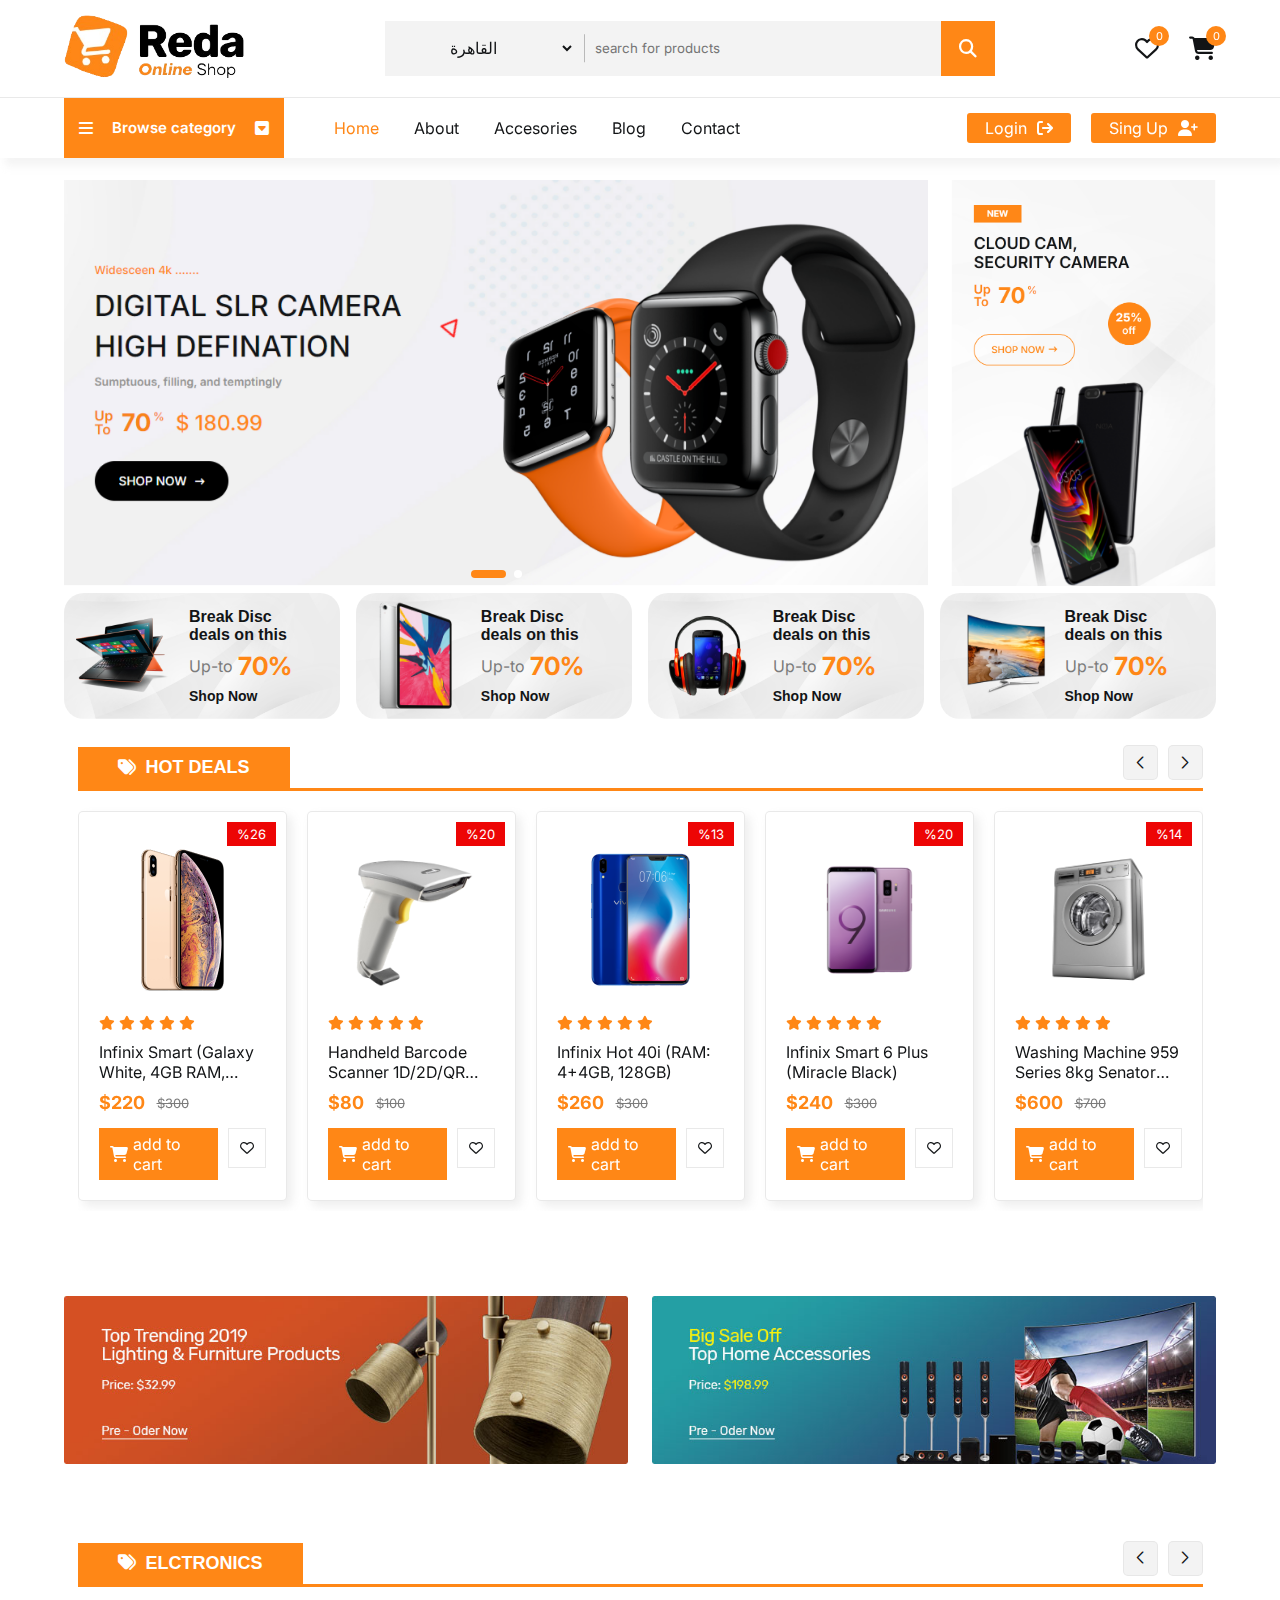
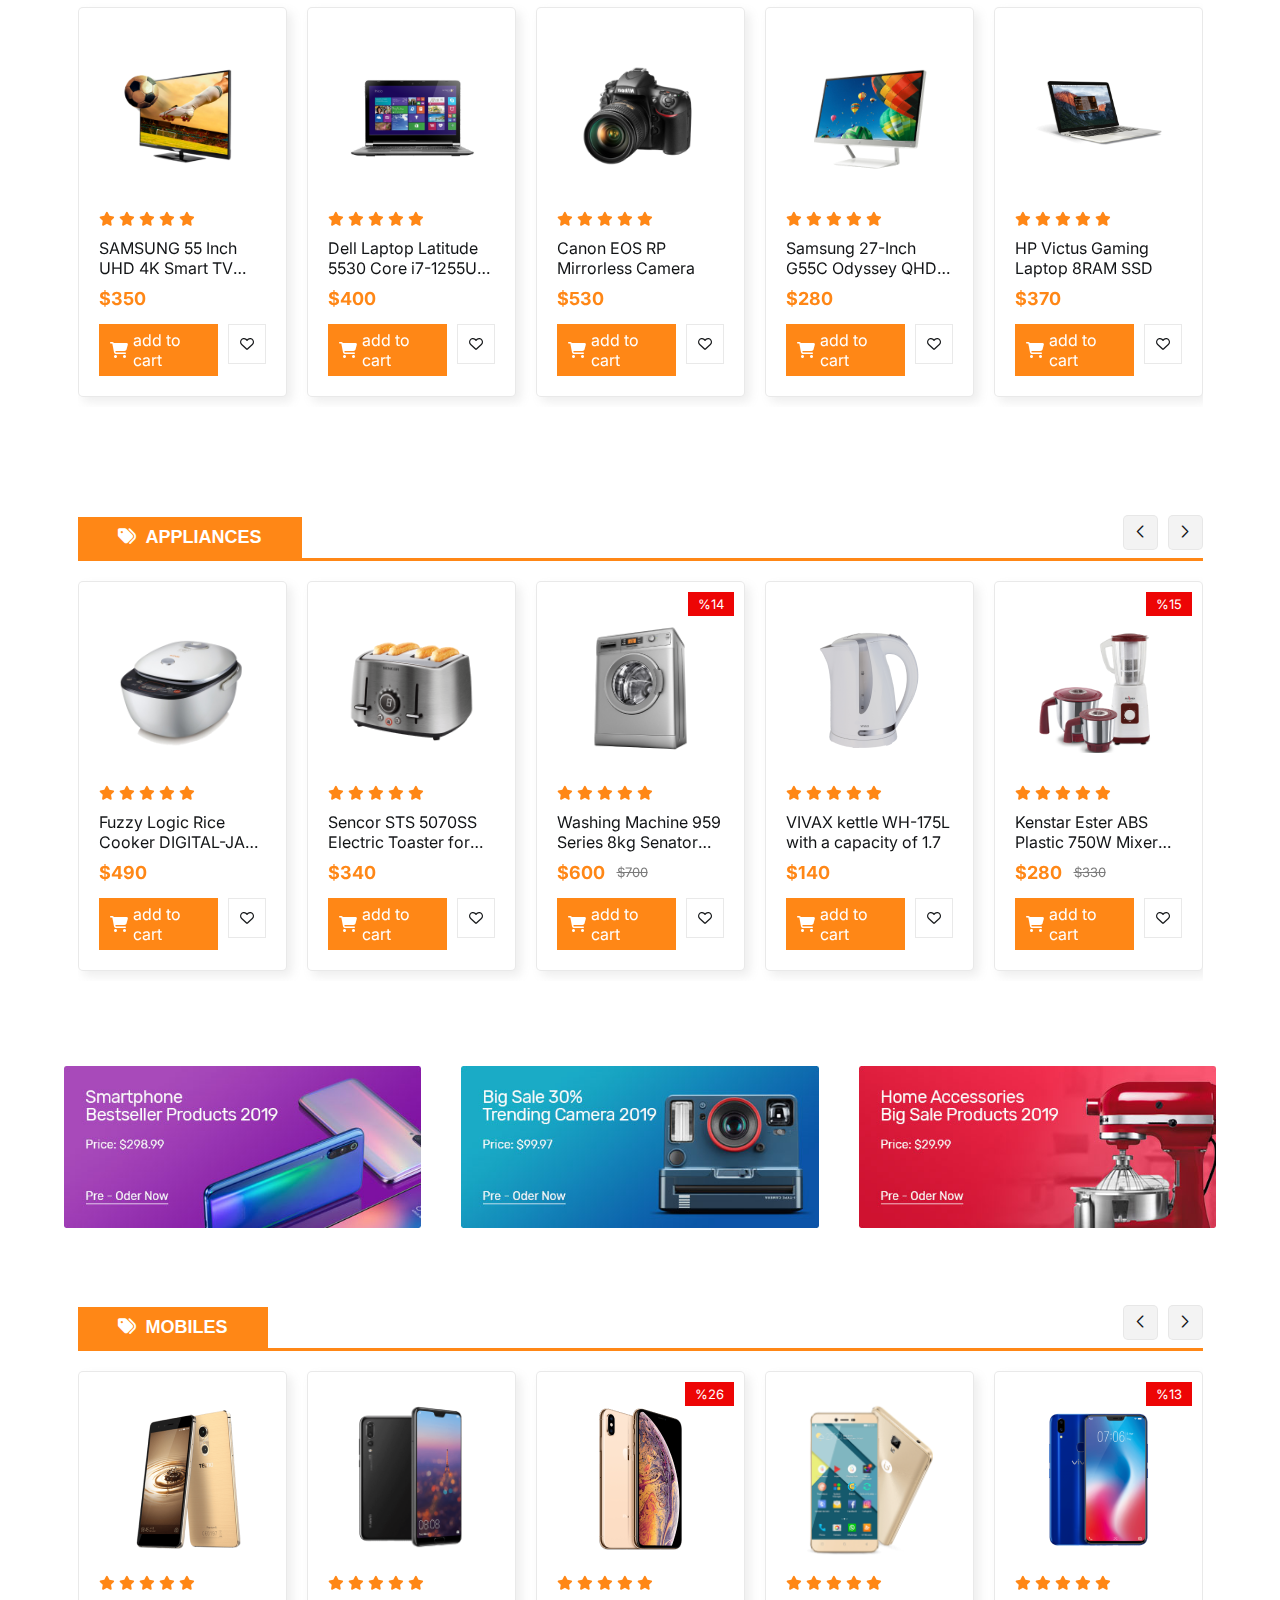
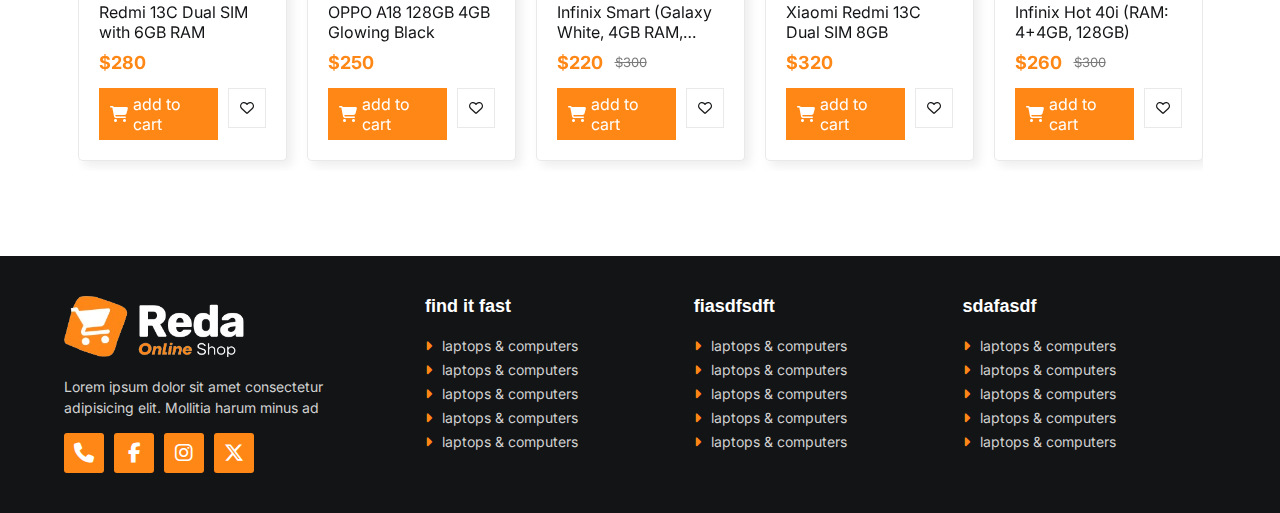
<file: Ecommerce Website/index.html>
<!DOCTYPE html>
<html lang="en">

<head>
    <meta charset="UTF-8">
    <meta name="viewport" content="width=device-width, initial-scale=1.0">
    <title>Reda | Onlin Store</title>


    <link rel="icon" href="img/icon.png">




    <link rel="stylesheet" href="CSS/style.css">
    <link rel="stylesheet" href="https://cdnjs.cloudflare.com/ajax/libs/font-awesome/6.7.2/css/all.min.css">
    <!-- Link Swiper's CSS -->
    <link rel="stylesheet" href="https://cdn.jsdelivr.net/npm/swiper@11/swiper-bundle.min.css" />

    <link rel="stylesheet" href="CSS/style.css">
</head>

<body>


    <div class="cart ">
        <div class="top_cart">
            <h3>cart items : <span class="count_item_cart">0</span></h3>
            <span onclick="open_close_cart()" class="close_cart"><i class="fa-regular fa-circle-xmark"></i></span>
        </div>

        <div class="items_in_cart" id="cart_items">

        </div>



        <div class="bottom_cart">
            <div class="total">
                <p>suptotal</p>
                <p class="price_cart_total">$0</p>
            </div>


            <div class="botton_cart">
                <a href="checkout.html" class="btn_cart btn">checkout</a>
                <span onclick="open_close_cart()" class="btn_cart trans_bg btn">shpo more</span>
            </div>
        </div>
    </div>



    <header>
        <div class="top_headar">
            <div class="container">
                <a href="#" class="logo"><img src="img/logo.png" alt=""></a>

                <form action="" class="search_box">


                    <div class="select_box">
                        <select id="category" name="category">

                            <a href="">
                                <option value="All Category">القاهرة</option>
                            </a>
                            <a href="">
                                <option value="Electronies & Digita">الجيزة</option>
                            </a>
                            <a href="القليوبية.html">
                                <option value="Phones & Tablet">القليوبية</option>
                            </a>
                            <a href="">
                                <option value="Fashion & Clothings">طنطا</option>
                            </a>
                            <a href="">
                                <option value="Telivsion & Monitor">الاقصر</option>
                            </a>
                            <a href="">
                                <option value="Jewelry & Watchine">البحيره</option>
                            </a>
                            <a href="">
                                <option value="Washing Machine">اسيوط</option>
                            </a>
                            <a href="">
                                <option value="Toys & Hobbies">المنوفية</option>
                            </a>

                        </select>

                    </div>


                    <input type="text" name="search" id="search" placeholder="search for products" required>
                    <button type="submit">
                        <i class="fa-solid fa-magnifying-glass"></i>
                    </button>

                </form>

                <div class="header_icons">
                    <div class="icon">
                        <a href="#">
                            <i class="fa-regular fa-heart"></i>
                            <span class="count count_favourite">0</span>
                        </a>
                    </div>

                    <div onclick="open_close_cart()" class="icon">
                        <a href="#">
                            <i class="fa-solid fa-cart-shopping"></i>
                            <span class="count count_item_heater">0</span>
                        </a>
                    </div>
                </div>
            </div>
        </div>


        <div class="bottom_header">
            <div class="container">
                <nav class="nav">
                    <span onclick="open_Menu()" class="open_menu"><i class="fa-solid fa-bars"></i></span>


                    <div class="category_nav">

                        <div onclick="open_categ_list()" class="category_btn">
                            <i class="fa-solid fa-bars"></i>
                            <p>Browse category</p>
                            <i class="fa-solid fa-square-caret-down"></i>
                        </div>




                        <div class="category_nav_list">
                            <a href="#"> Top 10 offers</a>
                            <a href="#">Electronics & Digita </a>
                            <a href="القليوبية.html">القليوبية</a>
                            <a href="#"> Fashion & Clothings</a>
                            <a href="#">Telivsion & Monitor</a>
                            <a href="#">Jewelry & Watchine</a>
                            <a href="#">Toys & Hobbies</a>
                        </div>

                    </div>

                    <ul class=nav_linkc>
                        <span onclick="open_Menu()" class="close_menu"><i class="fa-regular fa-circle-xmark"></i></span>

                        <li class="active"><a href="#">Home</a></li>
                        <li><a href="#">About</a></li>
                        <li><a href="#">Accesories</a></li>
                        <li><a href="#">Blog</a></li>
                        <li><a href="#">Contact</a></li>
                    </ul>


                </nav>

                <div class="login_signup btons">
                    <a href="#" class="btn">login <i class="fa-solid fa-arrow-right-from-bracket"></i></a>

                    <a href="#" class="btn">Sing up <i class="fa-solid fa-user-plus"></i></a>

                </div>

            </div>
        </div>









    </header>





    <div class="slider">
        <div class="container">



            <!-- swiper -->
            <div class="slied-swp mySwiper">

                <div class="swiper-wrapper">
                    <div class="swiper-slide">
                        <a href="#"><img src="img/banner_home1.png" alt=""></a>
                    </div>

                    <div class="swiper-slide">
                        <a href="#"><img src="img/banner_home2.png" alt=""></a>
                    </div>
                </div>
                <div class="swiper-pagination"></div>
            </div>



            <div class="banner_2">
                <a href="#"><img src="img/banner_home3.png" alt=""></a>
            </div>

        </div>
    </div>





    <div class="banners_4">
        <div class="container">
            <div class="box">
                <a href="#" class="link_btn"></a>

                <img src="img/banner3_1.png" alt="">
                <div class="text">
                    <h5>Break Disc</h5>
                    <h5>deals on this</h5>

                    <div class="sale">
                        <p>Up-to</p>
                        <span>70%</span>
                    </div>

                    <h6>Shop Now</h6>
                </div>
            </div>



            <div class="box">
                <a href="#" class="link_btn"></a>

                <img src="img/banner3_2.png" alt="">
                <div class="text">
                    <h5>Break Disc</h5>
                    <h5>deals on this</h5>

                    <div class="sale">
                        <p>Up-to</p>
                        <span>70%</span>
                    </div>

                    <h6>Shop Now</h6>
                </div>
            </div>



            <div class="box">
                <a href="#" class="link_btn"></a>

                <img src="img/banner3_3.png" alt="">
                <div class="text">
                    <h5>Break Disc</h5>
                    <h5>deals on this</h5>

                    <div class="sale">
                        <p>Up-to</p>
                        <span>70%</span>
                    </div>

                    <h6>Shop Now</h6>
                </div>
            </div>



            <div class="box">
                <a href="#" class="link_btn"></a>

                <img src="img/banner3_4.png" alt="">
                <div class="text">
                    <h5>Break Disc</h5>
                    <h5>deals on this</h5>

                    <div class="sale">
                        <p>Up-to</p>
                        <span>70%</span>
                    </div>

                    <h6>Shop Now</h6>
                </div>
            </div>



        </div>
    </div>





    <div class="slider_products slide">

        <div class="container">

            <div class="slide_product mySwiper">


                <div class="tpo_slide">
                    <h2><i class="fa-solid fa-tags"></i> Hot Deals</h2>
                </div>

                <div class="products swiper-wrapper" id="swiper_items_sale">







                </div>



                <div class="swiper-button-next btn_swip"></div>
                <div class="swiper-button-prev btn_swip"></div>

            </div>
        </div>
    </div>




    <div class="banners">
        <div class="container">
            <div class="banners_boxs banner_2_img">
                <a href="#" class="box"><img src="img/banner_box4.jpg" alt=""></a>
                <a href="#" class="box"><img src="img/banner_box5.jpg" alt=""></a>

            </div>
        </div>
    </div>




    <div class="slider_products slide">

        <div class="container">

            <div class="slide_product mySwiper">


                <div class="tpo_slide">
                    <h2><i class="fa-solid fa-tags"></i> elctronics</h2>
                </div>

                <div class="products swiper-wrapper" id="swiper_elctronics">







                </div>



                <div class="swiper-button-next btn_swip"></div>
                <div class="swiper-button-prev btn_swip"></div>

            </div>
        </div>
    </div>





    <div class="slider_products slide">

        <div class="container">

            <div class="slide_product mySwiper">


                <div class="tpo_slide">
                    <h2><i class="fa-solid fa-tags"></i> appliances</h2>
                </div>

                <div class="products swiper-wrapper" id="swiper_appliances">







                </div>



                <div class="swiper-button-next btn_swip"></div>
                <div class="swiper-button-prev btn_swip"></div>

            </div>
        </div>
    </div>




    <div class="banners">
        <div class="container">
            <div class="banners_boxs banner_3_img">
                <a href="#" class="box"><img src="img/banner_box1.jpg" alt=""></a>
                <a href="#" class="box"><img src="img/banner_box2.jpg" alt=""></a>
                <a href="#" class="box"><img src="img/banner_box3.jpg" alt=""></a>


            </div>
        </div>
    </div>



    <div class="slider_products slide">

        <div class="container">

            <div class="slide_product mySwiper">


                <div class="tpo_slide">
                    <h2><i class="fa-solid fa-tags"></i> mobiles</h2>
                </div>

                <div class="products swiper-wrapper" id="swiper_mobiles">







                </div>



                <div class="swiper-button-next btn_swip"></div>
                <div class="swiper-button-prev btn_swip"></div>

            </div>
        </div>
    </div>




    <footer>
        <div class="container">
            <div class="big_row">
                <img class="logo_footer" src="img/white_logo.png" alt="">


                <p>Lorem ipsum dolor sit amet consectetur adipisicing elit. Mollitia harum minus ad</p>

                <div class="icon_footer">
                    <a href="#"><i class="fa-solid fa-phone"></i></a>
                    <a href="#"><i class="fa-brands fa-facebook-f"></i></a>
                    <a href="#"><i class="fa-brands fa-instagram"></i></a>
                    <a href="#"><i class="fa-brands fa-x-twitter"></i></a>



                </div>
            </div>


            <div class="row">
                <h4>find it fast</h4>

                <div class="links">
                    <a href="#"><i class="fa-solid fa-caret-right"></i>laptops & computers</a>
                    <a href="#"><i class="fa-solid fa-caret-right"></i>laptops & computers</a>
                    <a href="#"><i class="fa-solid fa-caret-right"></i>laptops & computers</a>
                    <a href="#"><i class="fa-solid fa-caret-right"></i>laptops & computers</a>
                    <a href="#"><i class="fa-solid fa-caret-right"></i>laptops & computers</a>
                </div>
            </div>


            <div class="row">
                <h4>fiasdfsdft</h4>

                <div class="links">
                    <a href="#"><i class="fa-solid fa-caret-right"></i>laptops & computers</a>
                    <a href="#"><i class="fa-solid fa-caret-right"></i>laptops & computers</a>
                    <a href="#"><i class="fa-solid fa-caret-right"></i>laptops & computers</a>
                    <a href="#"><i class="fa-solid fa-caret-right"></i>laptops & computers</a>
                    <a href="#"><i class="fa-solid fa-caret-right"></i>laptops & computers</a>
                </div>
            </div>



            <div class="row">
                <h4>sdafasdf</h4>

                <div class="links">
                    <a href="#"><i class="fa-solid fa-caret-right"></i>laptops & computers</a>
                    <a href="#"><i class="fa-solid fa-caret-right"></i>laptops & computers</a>
                    <a href="#"><i class="fa-solid fa-caret-right"></i>laptops & computers</a>
                    <a href="#"><i class="fa-solid fa-caret-right"></i>laptops & computers</a>
                    <a href="#"><i class="fa-solid fa-caret-right"></i>laptops & computers</a>
                </div>
            </div>
        </div>
    </footer>

































    <!-- Swiper JS -->
    <script src="https://cdn.jsdelivr.net/npm/swiper@11/swiper-bundle.min.js"></script>

    <!-- file js -->
    <script src="JS/swiper.js"></script>
    <script src="JS/items_home.js"></script>
    <script src="JS/main.js"></script>





</body>

</html>
</file>
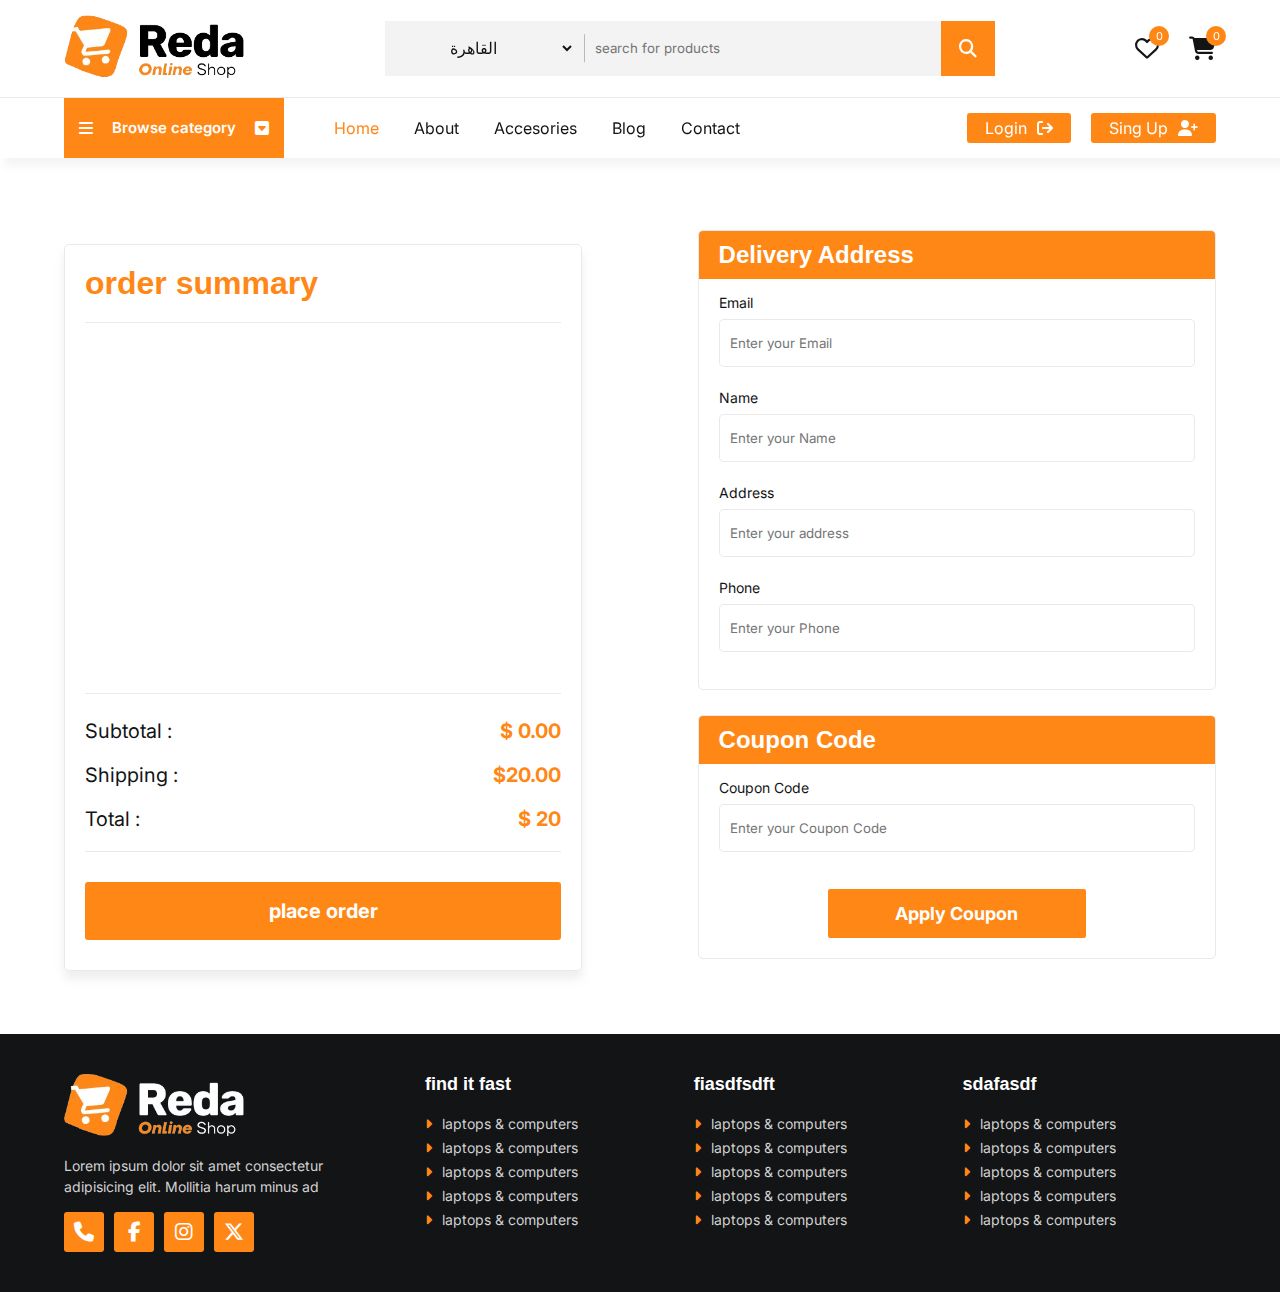
<file: Ecommerce Website/checkout.html>
<!DOCTYPE html>
<html lang="en">

<head>
    <meta charset="UTF-8">
    <meta name="viewport" content="width=device-width, initial-scale=1.0">
    <title>Reda | Onlin Store</title>


    <link rel="icon" href="img/icon.png">




    <link rel="stylesheet" href="CSS/style.css">
    <link rel="stylesheet" href="https://cdnjs.cloudflare.com/ajax/libs/font-awesome/6.7.2/css/all.min.css">
    <!-- Link Swiper's CSS -->
    <link rel="stylesheet" href="https://cdn.jsdelivr.net/npm/swiper@11/swiper-bundle.min.css" />

    <link rel="stylesheet" href="CSS/style.css">
</head>

<body>


    <div class="cart ">
        <div class="top_cart">
            <h3>cart items : <span class="count_item_cart">0</span></h3>
            <span onclick="open_close_cart()" class="close_cart"><i class="fa-regular fa-circle-xmark"></i></span>
        </div>

        <div class="items_in_cart" id="cart_items">

        </div>



        <div class="bottom_cart">
            <div class="total">
                <p>suptotal</p>
                <p class="price_cart_total">$0</p>
            </div>


            <div class="botton_cart">
                <a href="#" class="btn_cart btn">checkout</a>
                <span onclick="open_close_cart()" class="btn_cart trans_bg btn">shpo more</span>
            </div>
        </div>
    </div>



    <header>
        <div class="top_headar">
            <div class="container">
                <a href="#" class="logo"><img src="img/logo.png" alt=""></a>

                <form action="" class="search_box">


                    <div class="select_box">
                        <select id="category" name="category">

                            <a href="">
                                <option value="All Category">القاهرة</option>
                            </a>
                            <a href="">
                                <option value="Electronies & Digita">الجيزة</option>
                            </a>
                            <a href="القليوبية.html">
                                <option value="Phones & Tablet">القليوبية</option>
                            </a>
                            <a href="">
                                <option value="Fashion & Clothings">طنطا</option>
                            </a>
                            <a href="">
                                <option value="Telivsion & Monitor">الاقصر</option>
                            </a>
                            <a href="">
                                <option value="Jewelry & Watchine">البحيره</option>
                            </a>
                            <a href="">
                                <option value="Washing Machine">اسيوط</option>
                            </a>
                            <a href="">
                                <option value="Toys & Hobbies">المنوفية</option>
                            </a>

                        </select>

                    </div>


                    <input type="text" name="search" id="search" placeholder="search for products" required>
                    <button type="submit">
                        <i class="fa-solid fa-magnifying-glass"></i>
                    </button>

                </form>

                <div class="header_icons">
                    <div class="icon">
                        <a href="#">
                            <i class="fa-regular fa-heart"></i>
                            <span class="count count_favourite">0</span>
                        </a>
                    </div>

                    <div onclick="open_close_cart()" class="icon">
                        <a href="#">
                            <i class="fa-solid fa-cart-shopping"></i>
                            <span class="count count_item_heater">0</span>
                        </a>
                    </div>
                </div>
            </div>
        </div>


        <div class="bottom_header">
            <div class="container">
                <nav class="nav">
                    <span onclick="open_Menu()" class="open_menu"><i class="fa-solid fa-bars"></i></span>


                    <div class="category_nav">

                        <div onclick="open_categ_list()" class="category_btn">
                            <i class="fa-solid fa-bars"></i>
                            <p>Browse category</p>
                            <i class="fa-solid fa-square-caret-down"></i>
                        </div>




                        <div class="category_nav_list">
                            <a href="#"> Top 10 offers</a>
                            <a href="#">Electronics & Digita </a>
                            <a href="القليوبية.html">القليوبية</a>
                            <a href="#"> Fashion & Clothings</a>
                            <a href="#">Telivsion & Monitor</a>
                            <a href="#">Jewelry & Watchine</a>
                            <a href="#">Toys & Hobbies</a>
                        </div>

                    </div>

                    <ul class=nav_linkc>
                        <span onclick="open_Menu()" class="close_menu"><i class="fa-regular fa-circle-xmark"></i></span>

                        <li class="active"><a href="index.html">Home</a></li>
                        <li><a href="#">About</a></li>
                        <li><a href="#">Accesories</a></li>
                        <li><a href="#">Blog</a></li>
                        <li><a href="#">Contact</a></li>
                    </ul>


                </nav>

                <div class="login_signup btons">
                    <a href="#" class="btn">login <i class="fa-solid fa-arrow-right-from-bracket"></i></a>

                    <a href="#" class="btn">Sing up <i class="fa-solid fa-user-plus"></i></a>

                </div>

            </div>
        </div>









    </header>





    <section class="checkout">
        <form id="form_contact" method="post" action="https://script.google.com/macros/s/AKfycbydRKKhXxTioosjIKqrsgURCDYGxBOgoipD3dtOQ1vj2CNeAVaxAcFYbj7lPPOIG_p8/exec">


            <input type="hidden" id="items" name="items">
            <input type="hidden" id="total_price" name="total price">
            <input type="hidden" id="count_items" name="count items">


            <div class="container">
                <div class="ordersummary">
                    <h1>order summary</h1>

                    <div class="items" id="checkout_items">


          

                    </div>



                    <div class="bottom_summary">
                        <div class="shop_table">
                            <p>subtotal :</p>
                            <span class="subtotal_chekout">$325.00</span>
                        </div>



                              <div class="shop_table">
                            <p>shipping :</p>
                            <span class="">$20.00</span>
                        </div>

  

                              <div class="shop_table">
                            <p>total :</p>
                            <span class="total_chekout">$325.00</span>
                        </div>


                        <div class="button_div">
                            <button type="submit">place order</button>
                        </div>

                    </div>






                </div>

                <div class="input_info">


                  <div class="address">
                    <h2>Delivery Address</h2> 

                    <div class="inputs">
                        <label for="">Email</label>
                        <input type="email" placeholder="Enter your Email" name="Email" required>

                        <label for="">Name</label>
                        <input type="text" placeholder="Enter your Name" name="Name" required>

                        <label for="">Address</label>
                        <input type="text" placeholder="Enter your address" name="Address" required>

                        <label for="">Phone</label>
                        <input type="number" placeholder="Enter your Phone" name="Phone" required>

                    </div>
                  </div>    
                  
                  
                  <div class="coupon">
                    <h2>Coupon Code</h2>
                    <div class="inputs">
                        <label for="">Coupon Code</label>
                        <input type="text" placeholder="Enter your Coupon Code">
                    </div>

                    <div class="btn_coupon">
                    <button>Apply Coupon</button>
                  </div>


                  </div>
                </div>
            </div>
        </form>
    </section>







    <footer>
        <div class="container">
            <div class="big_row">
                <img class="logo_footer" src="img/white_logo.png" alt="">


                <p>Lorem ipsum dolor sit amet consectetur adipisicing elit. Mollitia harum minus ad</p>

                <div class="icon_footer">
                    <a href="#"><i class="fa-solid fa-phone"></i></a>
                    <a href="#"><i class="fa-brands fa-facebook-f"></i></a>
                    <a href="#"><i class="fa-brands fa-instagram"></i></a>
                    <a href="#"><i class="fa-brands fa-x-twitter"></i></a>



                </div>
            </div>


            <div class="row">
                <h4>find it fast</h4>

                <div class="links">
                    <a href="#"><i class="fa-solid fa-caret-right"></i>laptops & computers</a>
                    <a href="#"><i class="fa-solid fa-caret-right"></i>laptops & computers</a>
                    <a href="#"><i class="fa-solid fa-caret-right"></i>laptops & computers</a>
                    <a href="#"><i class="fa-solid fa-caret-right"></i>laptops & computers</a>
                    <a href="#"><i class="fa-solid fa-caret-right"></i>laptops & computers</a>
                </div>
            </div>


            <div class="row">
                <h4>fiasdfsdft</h4>

                <div class="links">
                    <a href="#"><i class="fa-solid fa-caret-right"></i>laptops & computers</a>
                    <a href="#"><i class="fa-solid fa-caret-right"></i>laptops & computers</a>
                    <a href="#"><i class="fa-solid fa-caret-right"></i>laptops & computers</a>
                    <a href="#"><i class="fa-solid fa-caret-right"></i>laptops & computers</a>
                    <a href="#"><i class="fa-solid fa-caret-right"></i>laptops & computers</a>
                </div>
            </div>



            <div class="row">
                <h4>sdafasdf</h4>

                <div class="links">
                    <a href="#"><i class="fa-solid fa-caret-right"></i>laptops & computers</a>
                    <a href="#"><i class="fa-solid fa-caret-right"></i>laptops & computers</a>
                    <a href="#"><i class="fa-solid fa-caret-right"></i>laptops & computers</a>
                    <a href="#"><i class="fa-solid fa-caret-right"></i>laptops & computers</a>
                    <a href="#"><i class="fa-solid fa-caret-right"></i>laptops & computers</a>
                </div>
            </div>
        </div>
    </footer>


































    <!-- Swiper JS -->
    <script src="https://cdn.jsdelivr.net/npm/swiper@11/swiper-bundle.min.js"></script>

    <!-- file js -->
    <script src="JS/swiper.js"></script>
    <script src="JS/items_home.js"></script>
    <script src="JS/main.js"></script>
    <script src="JS/submit_chekout.js"></script>







</body>

</html>
</file>
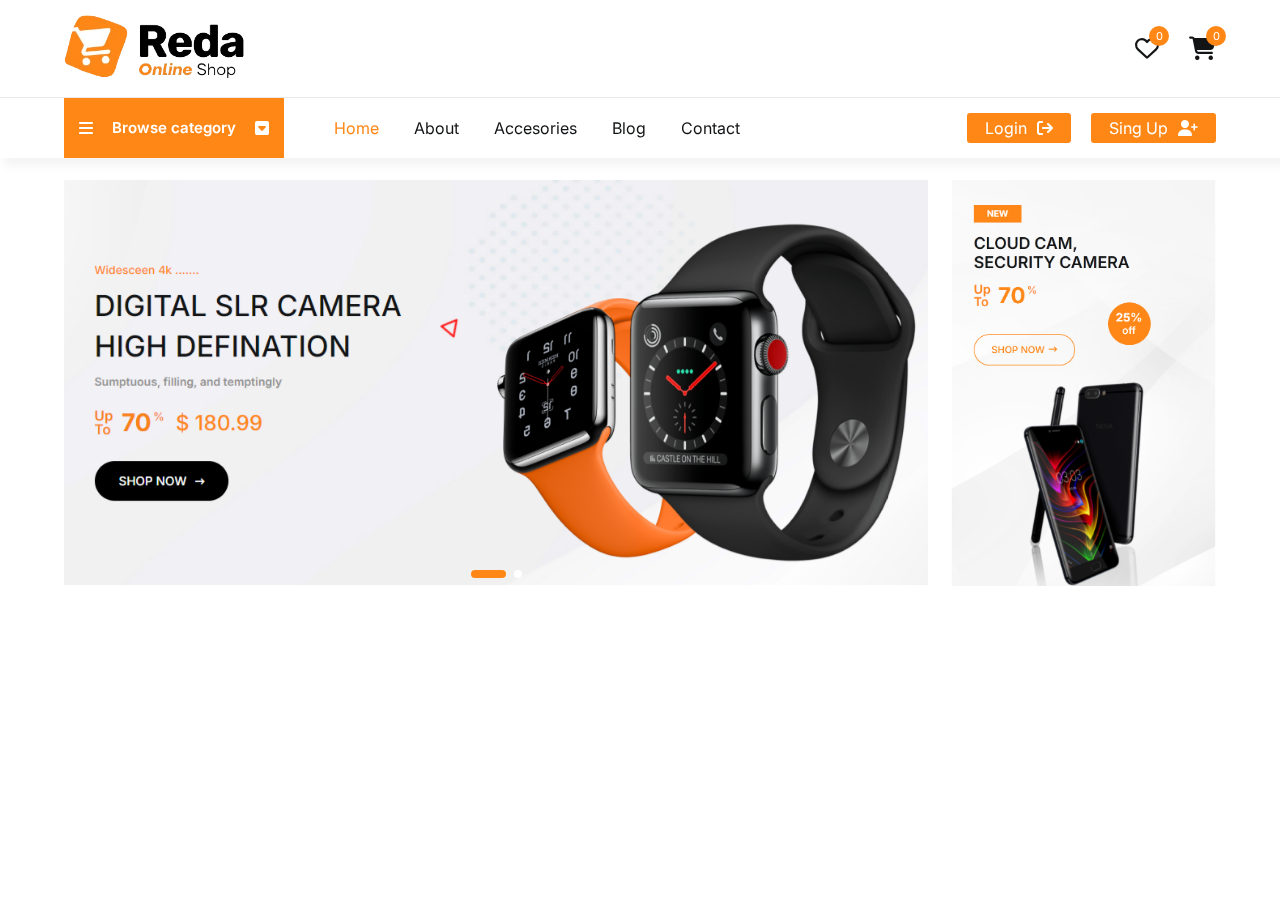
<file: Ecommerce Website/القليوبية.html>
<!DOCTYPE html>
<html lang="en">

<head>
    <meta charset="UTF-8">
    <meta name="viewport" content="width=device-width, initial-scale=1.0">
    <title>القليوبية</title>
    <link rel="icon" href="img/icon.png">




    <link rel="stylesheet" href="CSS/style.css">
    <link rel="stylesheet" href="https://cdnjs.cloudflare.com/ajax/libs/font-awesome/6.7.2/css/all.min.css">
    <!-- Link Swiper's CSS -->
    <link rel="stylesheet" href="https://cdn.jsdelivr.net/npm/swiper@11/swiper-bundle.min.css" />

    <link rel="stylesheet" href="CSS/style.css">
</head>

<body>

    <header>
        <div class="top_headar">
            <div class="container">
                <a href="#" class="logo"><img src="img/logo.png" alt=""></a>







                <div class="header_icons">
                    <div class="icon">
                        <a href="#">
                            <i class="fa-regular fa-heart"></i>
                            <span class="count count_favourite">0</span>
                        </a>
                    </div>

                    <div class="icon">
                        <a href="#">
                            <i class="fa-solid fa-cart-shopping"></i>
                            <span class="count count_item_heater">0</span>
                        </a>
                    </div>
                </div>
            </div>
        </div>


        <div class="bottom_header">
            <div class="container">
                <nav class="nav">


                    <div class="category_nav">

                        <div onclick="open_categ_list()" class="category_btn">
                            <i class="fa-solid fa-bars"></i>
                            <p>Browse category</p>
                            <i class="fa-solid fa-square-caret-down"></i>
                        </div>




                        <div class="category_nav_list">
                            <a href="#"> Top 10 offers</a>
                            <a href="#">Electronics & Digita </a>
                            <a href="القليوبية.html">Phones & Tablet</a>
                            <a href="#"> Fashion & Clothings</a>
                            <a href="#">Telivsion & Monitor</a>
                            <a href="#">Jewelry & Watchine</a>
                            <a href="#">Toys & Hobbies</a>
                        </div>

                    </div>

                    <ul class=nav_linkc>

                        <li class="active"><a href="#">Home</a></li>
                        <li><a href="#">About</a></li>
                        <li><a href="#">Accesories</a></li>
                        <li><a href="#">Blog</a></li>
                        <li><a href="#">Contact</a></li>
                    </ul>


                </nav>

                <div class="login_signup btons">
                    <a href="#" class="btn">login <i class="fa-solid fa-arrow-right-from-bracket"></i></a>

                    <a href="#" class="btn">Sing up <i class="fa-solid fa-user-plus"></i></a>

                </div>

            </div>
        </div>









    </header>





















    <div class="slider">
        <div class="container">



            <!-- swiper -->
            <div class="slied-swp mySwiper">

                <div class="swiper-wrapper">
                    <div class="swiper-slide">
                        <a href="#"><img src="img/banner_home1.png" alt=""></a>
                    </div>

                    <div class="swiper-slide">
                        <a href="#"><img src="img/banner_home2.png" alt=""></a>
                    </div>
                </div>
                <div class="swiper-pagination"></div>
            </div>



            <div class="banner_2">
                <a href="#"><img src="img/banner_home3.png" alt=""></a>
            </div>

        </div>
    </div>
</body>
<script src="https://cdn.jsdelivr.net/npm/swiper@11/swiper-bundle.min.js"></script>

<!-- file js -->
<script src="JS/main.js"></script>
<script src="JS/swiper.js"></script>
<script src="JS/items_home.js"></script>

</html>
</file>
<file: Ecommerce Website/CSS/style.css>
@import url('https://fonts.googleapis.com/css2?family=DM+Sans:ital,opsz,wght@0,9..40,100..1000;1,9..40,100..1000&family=Inter:ital,opsz,wght@0,14..32,100..900;1,14..32,100..900&display=swap');

* {
    padding: 0;
    margin: 0;
    box-sizing: border-box;
    list-style: none;
    text-decoration: none;
    font-family: "Inter", sans-serif;
    color: var(--color_heading);
}

:root {
    --main_color: #ff8716;
    --p_color: #7b7b7b;
    --bg_color: #f3f3f3;
    --white_color: #fff;
    --color_heading: #121416;
    --border_color: #e5e5e5d5;
    --sale_color: #e51a1a;
}

body {
    padding-top: 180px;

}


span {
    color: var(--main_color);
}

p {
    color: var(--p_color);
}

h1,
h2,
h3,
h4,
h5,
h6 {
    color: var(--color_heading);
    font-family: "DM Sana", sans-serif;
}

img {
    width: 100%;
}

input,
select,
button {
    border: none;
    outline: none;
}

.btons {
    display: flex;
    align-items: center;
    gap: 20px;
}

.btn {
    padding: 5px 18px;
    text-transform: capitalize;
    border-radius: 3px;
    cursor: pointer;
    background: var(--main_color);
    color: var(--white_color);
    display: flex;
    gap: 10PX;
    align-items: center;
    transform: 0.3s;
}

.btn i {
    color: var(--white_color);
}

.btn:hover {
    scale: 1.1;
}

.container {
    width: 90%;
    margin: auto;
    max-width: 1350px;
}

@media (max-width:1350px) {
    .container {
        width: 90%;
    }
}








/* start header */
header {
    background-color: #fff;
    position: fixed;
    top: 0;
    left: 0;
    right: 0;
    box-shadow: 5px 8px 8px #d1d1d13b;
    z-index: 1000;

}

header .top_headar .container {
    display: flex;
    align-items: center;
    justify-content: space-between;
    padding: 15px 0;

}

header .top_headar .logo {
    width: 180px;
}

header .top_headar .search_box {
    width: 610px;
    display: flex;
    align-items: center;
    border-radius: 2px;
    background: var(--bg_color);
}

header .top_headar .search_box input {
    height: 55px;
    width: 400px;
    padding: 5px 15px 5px 10px;
    background: var(--bg_color);

}

header .top_headar .search_box .select_box {
    position: relative;

}

header .top_headar .search_box .select_box::after {
    content: '';
    position: absolute;
    top: 50%;
    transform: translateY(-50%);
    right: 0;
    width: 1px;
    height: 50%;
    background: #b9b9b9;
}

header .top_headar .search_box select {
    height: 55px;
    width: 190px;
    background: var(--bg_color);
    font-size: 16px;
    cursor: pointer;
    padding-left: 10xp;
    margin-right: 10px;
    text-align: center;

}

header .top_headar .search_box option {
    font-size: 15px;
}

header .top_headar .search_box button {
    height: 55PX;
    width: 60PX;
    background: var(--main_color);
    font-size: 18PX;
    cursor: pointer;
}

header .top_headar .search_box button i {
    color: var(--white_color);
}

header .top_headar .header_icons {
    display: flex;
    gap: 30px;
}

header .top_headar .header_icons .icon {
    position: relative;
    cursor: pointer;
}

header .top_headar .header_icons .icon i {
    font-size: 24px;
}

header .top_headar .header_icons .icon .count {
    position: absolute;
    top: -10px;
    right: -10px;
    width: 20px;
    height: 20px;
    text-align: center;
    line-height: 20px;
    background: var(--main_color);
    color: var(--white_color);
    font-size: 11px;
    border-radius: 100%;
}

header .bottom_header {
    border-top: 1px solid var(--border_color);
}

header .bottom_header .container {
    display: flex;
    align-items: center;
    justify-content: space-between;
}


header .bottom_header nav {
    display: flex;
    align-items: center;
    gap: 50px;
    height: 60px;
}

header .bottom_header .category_nav {
    width: 220px;
    position: relative;
    height: 100%;
}

header .bottom_header .category_nav .category_btn {
    height: 100%;
    width: 100%;
    border-radius: 0;
    display: flex;
    justify-content: space-between;
    align-items: center;
    background: var(--main_color);
    padding: 0 15px;
    cursor: pointer;
}

header .bottom_header .category_nav .category_btn p {
    color: var(--white_color);
    font-weight: 600;
    font-size: 15px;

}

header .bottom_header .category_nav .category_btn i {
    color: var(--white_color);
}





header .bottom_header .category_nav .category_nav_list {
    position: absolute;
    top: 100%;
    left: 0;
    background: var(--white_color);
    width: 100%;
    border: 1px solid#999;
    border-top: 0;
    display: flex;
    flex-direction: column;
    clip-path: polygon(0 0, 100% 0, 100% 0, 0 0);
    transition: 0.3 ease-in-out;
}

header .bottom_header .category_nav .category_nav_list.active {
    clip-path: polygon(0 0, 100% 0, 100% 100%, 0 100%);
}

header .bottom_header .category_nav .category_nav_list a {
    padding: 8px 10px;
    border-bottom: 1px solid var(--border_color);
    font-size: 14px;
}

header .bottom_header .category_nav .category_nav_list a:last-child {
    border-bottom: 0;
}

header .bottom_header .category_nav .category_nav_list a:hover {
    background: #d0d0d0;
}


header .bottom_header .nav_linkc {
    display: flex;
    gap: 35px;
}

header .bottom_header .nav_linkc li a {
    color: var(--color_heading);
    transition: 0.3s;
}

header .bottom_header .nav_linkc li:hover a,
header .bottom_header .nav_linkc li.active a {
    color: var(--main_color);
}








/* Slide */


.slider {
    position: relative;
}

.slider .container {
    display: flex;
    justify-content: space-between;

}

.slider .banner_2 {
    width: 23%;
    height: 100%;
    object-fit: cover;
}

.slider .banner_2 a {
    height: 100%;
    width: 100%;

}


.slider .container .slied-swp {
    width: 75%;
    overflow: hidden;
    position: relative;
}

.swiper-wrapper {
    height: auto !important;
}

.slider .container .slied-swp .swiper-pagination span {
    background: #fff;
    opacity: 1;
}

.swiper-pagination-bullet-active {
    background: var(--main_color) !important;
    width: 35px !important;
    height: 8px !important;
    border-radius: 35px !important;
}





/* banners_4 */

.banners_4 {
    margin: 3px 0;
}

.banners_4 .container {
    display: flex;
    justify-content: space-between;

}

.banners_4 .container .box {
    width: 24%;
    background: url(../img/bg_banner3.jpg);
    background-size: cover;
    background-position: center;
    border-radius: 20px;
    display: flex;
    align-items: center;
    gap: 15px;
    padding: 5px 10px;
    position: relative;
}

.banners_4 .container .box img {
    width: 100px;
    transition: 0.3s;
}

.banners_4 .container .box:hover img {
    scale: 1.1;
}

.banners_4 .container .box h5 {
    font-size: 16px;

}

.banners_4 .container .box .sale {
    display: flex;
    align-items: center;
    gap: 5px;
    margin: 7px 0;
}

.banners_4 .container .box .sale span {
    font-size: 25px;
    font-weight: bold;
}

.banners_4 .container .box h6 {
    font-size: 14PX;
    font-weight: bold;
}

.banners_4 .container .box .link_btn {
    position: absolute;
    width: 100%;
    height: 100%;
    background: transparent;
}










/* start style */

.slide {
    margin-bottom: 70px;
}

.tpo_slide {
    position: relative;
    margin-bottom: 20px;
    border-bottom: 3px solid var(--main_color);
}

.tpo_slide h2 {
    position: relative;
    text-transform: uppercase;
    background: var(--main_color);
    color: var(--white_color);
    font-size: 18px;
    padding: 10px 40px;
    display: flex;
    align-items: center;
    gap: 10px;
    width: max-content;
}


.tpo_slide h2 i {
    color: var(--white_color);
}


.slide .container {
    position: relative;
}

.slide .container .mySwiper {
    padding: 10px 0;

}

.slide .container .mySwiper .btn_swip {
    position: absolute;
    top: 30px;
    right: 0;
    background: var(--bg_color);
    color: var(--color_heading);
    font-weight: bold;
    border-radius: 5px;
    height: 35px;
    width: 35px;
    border: 1px solid var(--border_color);
}

.slide .container .mySwiper .btn_swip::after {
    font-size: 12px;
}

.slide .container .mySwiper .btn_swip.swiper-button-prev {
    left: calc(100% - 80px);
}



/* product cart style */

.slider_products {
    padding: 15px;
}

.mySwiper {
    overflow: hidden;
}

.product {
    background: #fff;
    padding: 20px 20px;
    box-shadow: 5px 5px 10px #94949428;
    border: 1px solid var(--border_color);
    border-radius: 5px;
    position: relative;
}

.product .sale_present {
    position: absolute;
    top: 10px;
    right: 10px;
    z-index: 2;
    background: #ed0505;
    color: var(--white_color);
    padding: 4px 10px;
    font-size: 13px;
}

.product .img_product {
    position: relative;
    height: 180px;
    padding: 0 20px;
    display: flex;
    align-items: center;
    justify-content: center;
    transition: 0.3s;
}

.product:hover .img_product {
    scale: 1.1;
}

.product .name_product {
    margin-bottom: 10px;
    color: var(--color_heading);
    overflow: hidden;
    text-overflow: ellipsis;
    display: -webkit-box;
    -webkit-line-clamp: 2;
    -webkit-box-orient: vertical;
}

.product .name_product a:hover {
    text-decoration: underline;
}

.stars {
    margin-bottom: 10px;
}

.stars i {
    color: var(--main_color);
    font-size: 14px;
}

.price {
    display: flex;
    align-items: center;
    gap: 12px;

}

.price p {
    color: var(--main_color);
    font-weight: bold;
    font-size: 18px;
}

.price .old_price {
    color: var(--p_color);
    text-decoration: line-through;
    font-size: 13px;
    font-weight: normal;
}

.product .icons {
    display: flex;
    gap: 10px;
    margin-top: 15px;
}

.product .icons .icon_product {
    width: 40px;
    height: 40px;
    border: 1px solid var(--border_color);
    cursor: pointer;
    display: flex;
    align-items: center;
    justify-content: center;
    transition: 0.3s;
}

.product .icons .icon_product:hover {
    background: var(--main_color);
}

.product .icons .icon_product i {
    font-size: 14px;
}

.product .icons .icon_product:hover i {
    color: var(--white_color);
}

.product .icons .btn_add_cart {
    background: var(--main_color);
    display: flex;
    align-items: center;
    gap: 5px;
    color: var(--white_color);
    padding: 5px 10px;
    cursor: pointer;
    transition: 0.3s;
    border: 1px solid var(--main_color);
}

.product .icons .btn_add_cart i {
    color: var(--white_color);
    pointer-events: none;
}

.product .icons .btn_add_cart.active {
    color: var(--color_heading);
    background: transparent;
    pointer-events: none;
}

.product .icons .btn_add_cart.active i {
    color: var(--main_color);
}

.product .icons .btn_add_cart:hover {
    scale: 1.05;
    background: #f47600;
}







/* banners 4 */

.banners {
    margin: 50px 0;
}

.banners .banners_boxs {
    display: flex;
    justify-content: space-between;
}

.banners .banners_boxs .box {
    width: 49%;

}

.banners .banners_boxs.banner_3_img .box {
    width: 31%;
}










/* start footer  */

footer {
    background: var(--color_heading);

}

footer .container {
    display: flex;
    justify-content: space-between;
    padding: 40px 0;
}

footer .container .big_row {
    width: 30%;
}

footer .container .big_row .logo_footer {
    width: 180px;

}

footer .container .big_row p {
    width: 90%;
    color: #d1d1d1;
    font-size: 14px;
    line-height: 1.5;
    margin: 15px 0;
}

footer .container .big_row .icon_footer {
    display: flex;
    gap: 10PX;
}

footer .container .big_row .icon_footer a {
    width: 40px;
    height: 40px;
    display: flex;
    align-items: center;
    justify-content: center;
    background: var(--main_color);
    border-radius: 3px;
    position: relative;
    top: 0;
    transition: 0.3s;
}

footer .container .big_row .icon_footer a:hover {
    top: -5px;
}

footer .container .big_row .icon_footer a i {
    color: var(--white_color);
    font-size: 20px;
}

footer .container .row {
    width: 22%;

}

footer .container .row h4 {
    color: var(--white_color);
    font-size: 18px;
    margin-bottom: 20px;
}

footer .container .row .links {
    display: flex;
    flex-direction: column;
    gap: 7px;
}

footer .container .row .links a {
    color: #d1d1d1;
    font-size: 14px;
    position: relative;
    left: 0;
    transition: 0.3s;
}

footer .container .row .links a i {
    color: var(--main_color);
    font-size: 14px;
    margin-right: 10px;
}

footer .container .row .links a:hover {
    left: 8px;
    color: var(--main_color);
}


/* end footer */







/* start cart */



.cart {
    position: fixed;
    top: 0;
    right: -350px;
    bottom: 0;
    z-index: 1100;
    background: var(--white_color);
    border-left: 1px solid var(--border_color);
    width: 350px;
    padding: 30px;
    display: flex;
    flex-direction: column;
    justify-content: space-between;
    transition: 0.3s ease-in-out;
}

.cart.active {
    right: 0;

}

.cart .top_cart {
    display: flex;
    align-items: center;
    justify-content: space-between;
}

.cart .top_cart .close_cart i {
    cursor: pointer;
    font-size: 35px;
}

.cart .top_cart h3 {
    font-size: 18px;
}

.cart .top_cart h3 span {
    color: var(--color_heading);
}

.cart .items_in_cart {
    padding: 20px 0;
    border-block: 1px solid var(--border_color);
    margin-block: 20px;
    height: 100%;
    overflow-y: auto;
}

.cart .items_in_cart .item_cart {
    display: flex;
    gap: 20px;
    align-items: center;
    justify-content: center;
    height: 125px;
    border-bottom: 1px solid var(--border_color);
}

.cart .items_in_cart .item_cart:last-child {
    border-bottom: 0;
    margin-bottom: 0;
}

.cart .items_in_cart .item_cart img {
    width: 80px;
}

.cart .items_in_cart .item_cart h4 {
    margin-bottom: 10px;
    font-weight: 500;
    font-size: 14px;
    overflow: hidden;
    text-overflow: ellipsis;
    display: -webkit-box;
    -webkit-line-clamp: 2;
    -webkit-box-orient: vertical;
}

.cart .items_in_cart .item_cart .delete_item i {
    font-size: 22px;
    cursor: pointer;
    transition: 0.3s;
}

.cart .items_in_cart .item_cart .delete_item i:hover {
    color: #ed0505;
}

.cart .items_in_cart .item_cart .quantity_control {
    display: flex;
    align-items: center;
    gap: 5px;
    margin-top: 5px;
}

.cart .items_in_cart .item_cart .quantity_control span {
    font-size: 18px;
    min-width: 40px;
    display: flex;
    justify-content: center;
    align-items: center;
}

.cart .items_in_cart .item_cart .quantity_control button {
    width: 27px;
    height: 27px;
    display: flex;
    align-items: center;
    justify-content: center;
    cursor: pointer;
    font-size: 20px;
    border-radius: 2px;
    border: 1px solid var(--border_color);
}

.cart .bottom_cart .total {
    display: flex;
    justify-content: space-between;
    margin-bottom: 30px;
}

.cart .bottom_cart .price_cart_total {
    color: var(--main_color);
    font-size: 20px;

}

.cart .bottom_cart .botton_cart {
    display: flex;
    gap: 20px;
}

.cart .bottom_cart .botton_cart .btn_cart {
    text-transform: uppercase;
    border: 2px solid var(--main_color);
    cursor: pointer;
    border-radius: 5px;
    transition: 0.3s;
}

.cart .bottom_cart .botton_cart .trans_bg {
    background: transparent;
    color: var(--color_heading);
}


/* end cart */


.open_menu {
    display: none;
}

.close_menu {
    display: none;
}





/* start responive */



@media (max-width:1100px) {
    body {
        padding-top: 240px;
    }

    header .top_headar .container {
        flex-wrap: wrap;
    }

    header .top_headar .search_box {
        order: 3;
        width: 80%;
        margin: 20px auto 0;
    }

    header .top_headar .logo {
        width: 140px;
    }

    header .top_headar .search_box select {
        width: 200px;
    }

    header .top_headar .search_box input {
        width: calc(100% - 200px);
    }

    header .bottom_header .nav_linkc {
        position: fixed;
        top: 0;
        left: -400px;
        bottom: 0;
        background: #fff;
        width: 400px;
        flex-direction: column;
        align-items: center;
        padding-top: 100px;
        border: 1px solid #b5b5b596;
        transition: 0.3s;
    }

    header .bottom_header .nav_linkc.active {
        left: 0;
    }

    header .bottom_header .nav_linkc li {
        font-size: 18px;
        height: auto;

    }

    .close_menu {
        display: block;
        position: absolute;
        top: 30px;
        right: 30px;
        font-size: 30px;

    }

    .open_menu {
        display: block;
        font-size: 25px;
    }

    .open_menu i {
        color: var(--main_color);
        border: 1px solid var(--main_color);
        height: 40px;
        width: 40px;
        text-align: center;
        line-height: 40px;
        border-radius: 3px;

    }

    header .bottom_header .category_nav {
        width: auto;
    }

    header .bottom_header .category_nav .category_btn p {
        font-size: 13px;
        margin: 0 10px;
    }

    header .bottom_header nav {
        gap: 20px;
    }

    .banners_4 .container {
        flex-wrap: wrap;
    }

    .banners_4 .container .box {
        width: 49%;
        margin-bottom: 20px;
        justify-content: space-around;
    }



}


@media (max-width:1000px) {
    .slider .banner_2 {
        display: none;
    }

    .slider .container .slied-swp {
        width: 100%;
    }

    footer .container {
        flex-wrap: wrap;
    }

    footer .container .big_row {
        width: 40%;
        margin-bottom: 20px;


    }

    footer .container .row {
        width: 30%;
        margin-bottom: 20px;
    }

}

@media (max-width:800px) {

    .tpo_slide h2 {
        font-size: 16px;
        padding: 10px 25px;
    }

    .product.name_product {
        font-size: 14px;
    }

    .price p {
        font-size: 16px;
    }

    .product .icons .btn_add_cart {
        font-size: 14px;
        padding: 3px 5px;
    }

    .banners .banners_boxs {
        flex-wrap: wrap;

    }

    .banners .banners_boxs .box {
        width: 100%;
        margin-bottom: 20px;
    }

    .banners .banners_boxs.banner_3_img .box {
        width: 49%;
    }


    footer .container .big_row {
        width: 50%;
        margin-bottom: 30px;


    }

    footer .container .row {
        width: 50%;
        margin-bottom: 30px;
    }


}













@media (max-width:500px) {
    header .bottom_header .category_nav {
        display: none;
    }

    header .top_headar .search_box {
        width: 100%;
    }

    header .top_headar .search_box select {
        width: 140px;
    }

    header .top_headar .search_box input {
        width: calc(100%-140px);
    }

    header .bottom_header .nav_linkc {
        width: 30%;
        left: -30%;
    }

    .cart {
        width: 100%;
        right: -100%;
    }


    .banners_4 .container .box {
        width: 100%;
    }

    .product .icons .btn_add_cart.active {
        font-size: 13px;
    }

    .product .icons .btn_add_cart.active i {
        font-size: 14px;
    }


    footer .container .row {
        width: 100%;
    }

    footer .container .big_row {
        width: 100%;
    }



}














/* checkout page */

.checkout {
    margin: 50px 0;
}

.checkout .container {
    display: flex;
    align-items: center;
    justify-content: space-between;
}

.checkout .ordersummary {
    width: 45%;
    padding: 0 20px;
    border: 1px solid var(--border_color);
    border-radius: 5px;
    box-shadow: 0px 8px 10px #c0bfbf44;
}

.checkout .ordersummary h1 {
    border-bottom: 1px solid var(--border_color);
    padding: 20px 0;
    margin-bottom: 20px;
    color: var(--main_color);
}

.checkout .ordersummary .items {
    height: 350px;
    overflow-y: auto;
}

.checkout .ordersummary .item_cart {
    display: flex;
    gap: 20px;
    align-items: center;
    justify-content: space-between;
    height: 125px;
    border-bottom: 1px solid var(--border_color);
    padding-right: 20px;
}
.checkout .ordersummary .item_cart:last-child{
    border-bottom: 0;
}

.checkout .ordersummary .item_cart .image_name {
    display: flex;
    align-items: center;
    gap: 20px;

}

.checkout .ordersummary .item_cart img {
    width: 80px;
}

.checkout .ordersummary .item_cart h4 {
    margin-bottom: 10px;
    font-size: 14px;
    overflow: hidden;
    text-overflow: ellipsis;
    display: -webkit-box;
    -webkit-line-clamp: 2;
    -webkit-box-orient: vertical;
}

.checkout .ordersummary .delete_item i {
    font-size: 22px;
    cursor: pointer;
    transition: 0.3s;
}

.checkout .ordersummary .delete_item i:hover {
    color: #e51a1a;
    scale: 1.1;
}

.checkout .ordersummary .quantity_control {
    display: flex;
    align-items: center;
    gap: 5px;
    margin-top: 5px;
}

.checkout .ordersummary .quantity_control span {
    font-size: 18px;
    min-width: 40px;
    display: flex;
    justify-content: center;
    align-items: center;
    background: var(--border_color);
    padding: 3px 0;
}

.checkout .ordersummary .quantity_control button {
    width: 30px;
    height: 30px;
    display: flex;
    align-items: center;
    justify-content: center;
    cursor: pointer;
    font-size: 20px;
    border-radius: 2px;
    border: 1px solid var(--border_color);
}
.checkout .ordersummary .bottom_summary{
    border-top: 1px solid var(--border_color);
    padding-top: 25px;

}
.checkout .ordersummary .shop_table{
    margin-bottom: 20px;
    display: flex;
    align-items: center;
    justify-content: space-between;
}
.checkout .ordersummary .shop_table p{
    font-size: 20px;
    color: var(--color_heading);
    text-transform: capitalize;
}
.checkout .ordersummary .shop_table span{
    font-weight: bold;
    font-size: 20px;
    
}
.checkout .ordersummary .button_div{
    border-top: 1px solid var(--border_color);
    padding: 30px 0;

}
.checkout .ordersummary .button_div button{
    width: 100%;
    background: var(--main_color);
    color: var(--white_color);
    border: 2px solid var(--main_color);
    padding: 15px 0;
    outline: none;
    border-radius: 3px;
    font-size: 20px;
    font-weight: bold;
    cursor: pointer;
    transition: 0.3s ease-in-out;
}
.checkout .ordersummary .button_div button:hover{
    background: transparent;
    color: var(--main_color);
}


.checkout .input_info{
    width: 45%;
}
.checkout .input_info h2{
    padding: 10px 20px;
    background: var(--main_color);
    text-transform: capitalize;
    color: var(--white_color);
}
.checkout .input_info .address,
.checkout .input_info .coupon{
    margin-bottom: 25px;
    border-radius: 5px;
    overflow: hidden;
    border: 1px solid var(--border_color);
    box-shadow: 8xp 8xp 10px #c0bfbf44;
}
.checkout .input_info .coupon .btn_coupon{
text-align: center;
padding-bottom: 20px;
}
.checkout .input_info .coupon .btn_coupon button{
   width: 50%;
   background: var(--main_color);
   color: var(--white_color);
   border: 2px solid var(--main_color);
   padding: 12px 0;
   outline: none;
   border-radius: 2px;
   font-size: 18px;
   font-weight: bold; 
   cursor: pointer;
   transition: 0.3s ease-in-out;
}
.checkout .input_info .coupon .btn_coupon button:hover{
    background: transparent;
    color: var(--main_color);
}
.checkout .input_info .inputs{
    display: flex;
    flex-direction: column;
    padding: 15px 20px;
}
.checkout .input_info .inputs label{
    color: var(--color_heading);
    font-size: 14px;
    text-transform: capitalize;
}
.checkout .input_info .inputs input{
    margin: 8px 0 22px;
    padding: 15px 10px;
    outline: none;
    border: 1px solid var(--border_color);
    border-radius: 5px;
    transition: 0.3s;
}
.checkout .input_info .inputs input:focus{
    color: var(--main_color);
    border-color: var(--main_color);
}



/* check uot */

@media (max-width: 1000px){
    .checkout .container{
        flex-direction: column;
        gap: 50px;
    
    }
    .checkout .ordersummary,
    .checkout .input_info{
        width: 80%;
    }


}

@media (max-width: 500px){
   
    .checkout .ordersummary,
    .checkout .input_info{
        width: 100%;
    }
    .checkout .input_info h2{
        font-size: 20px;
    }


}
</file>
